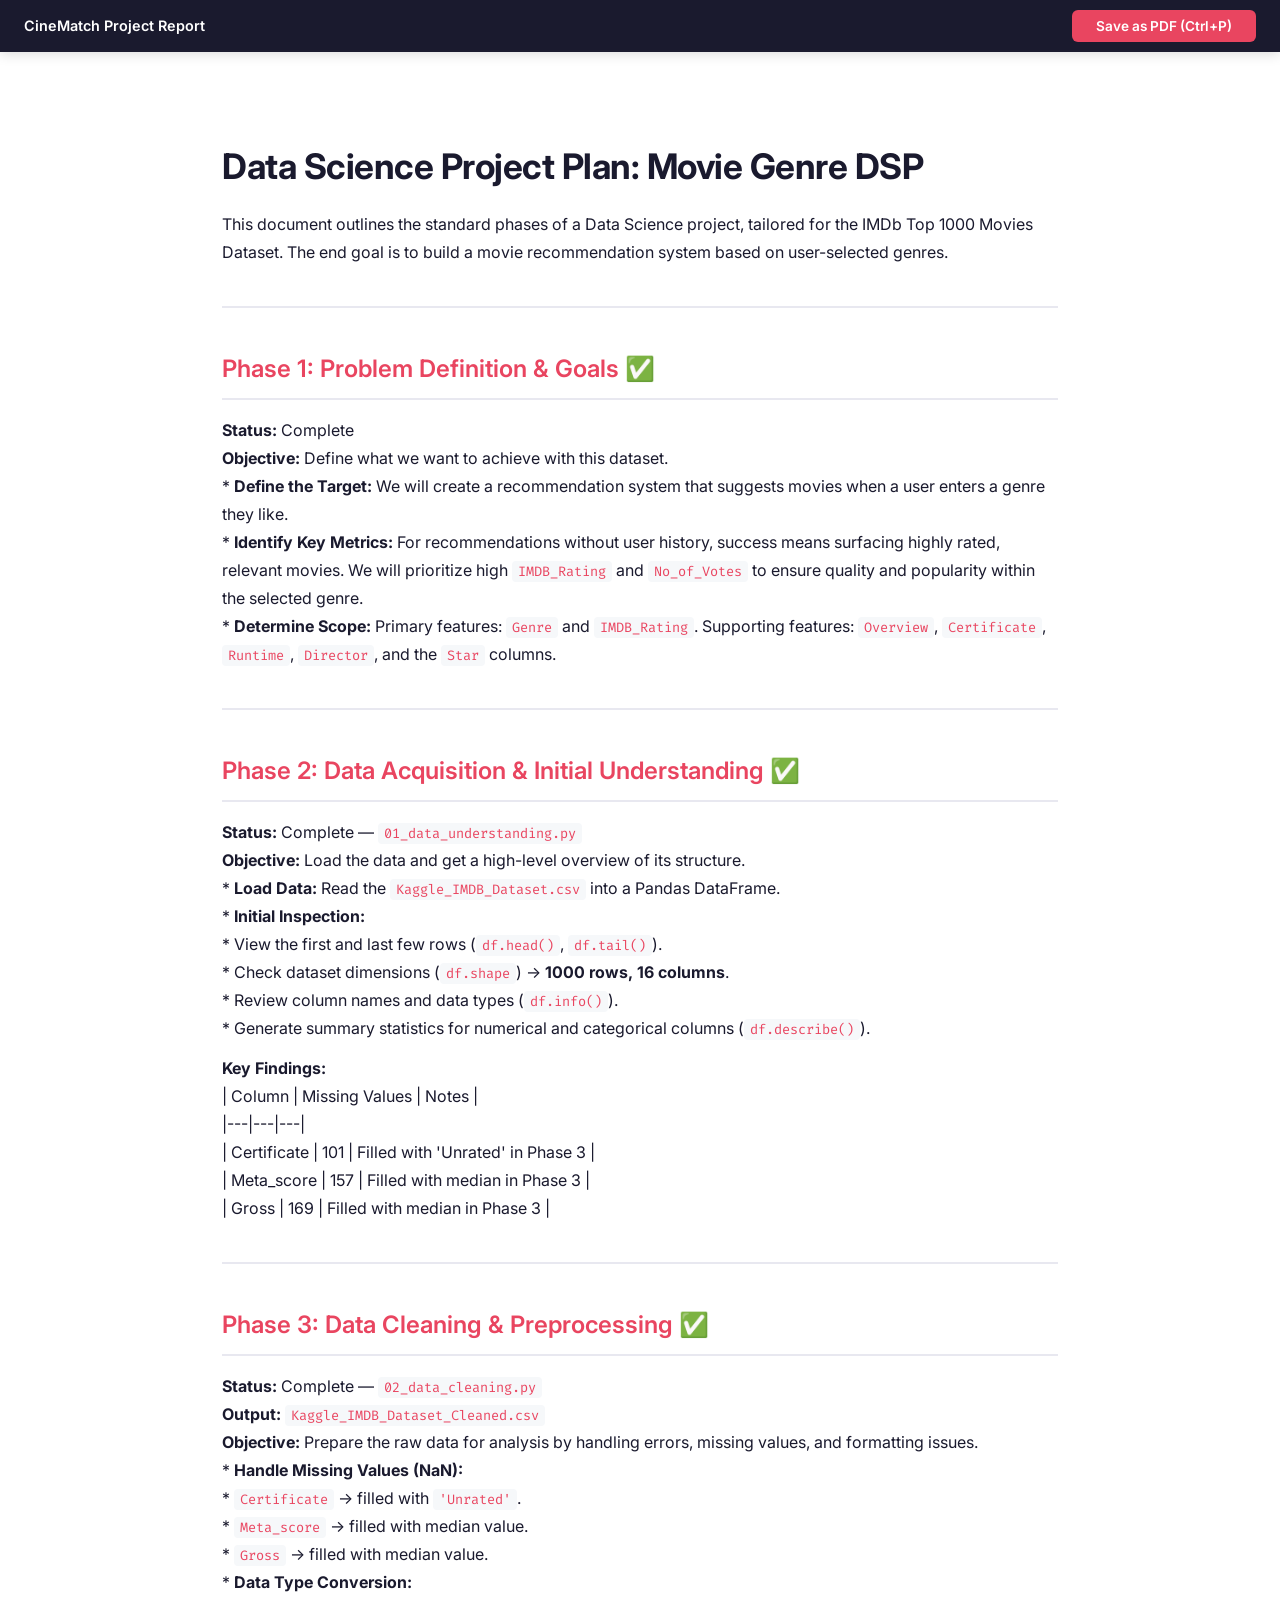
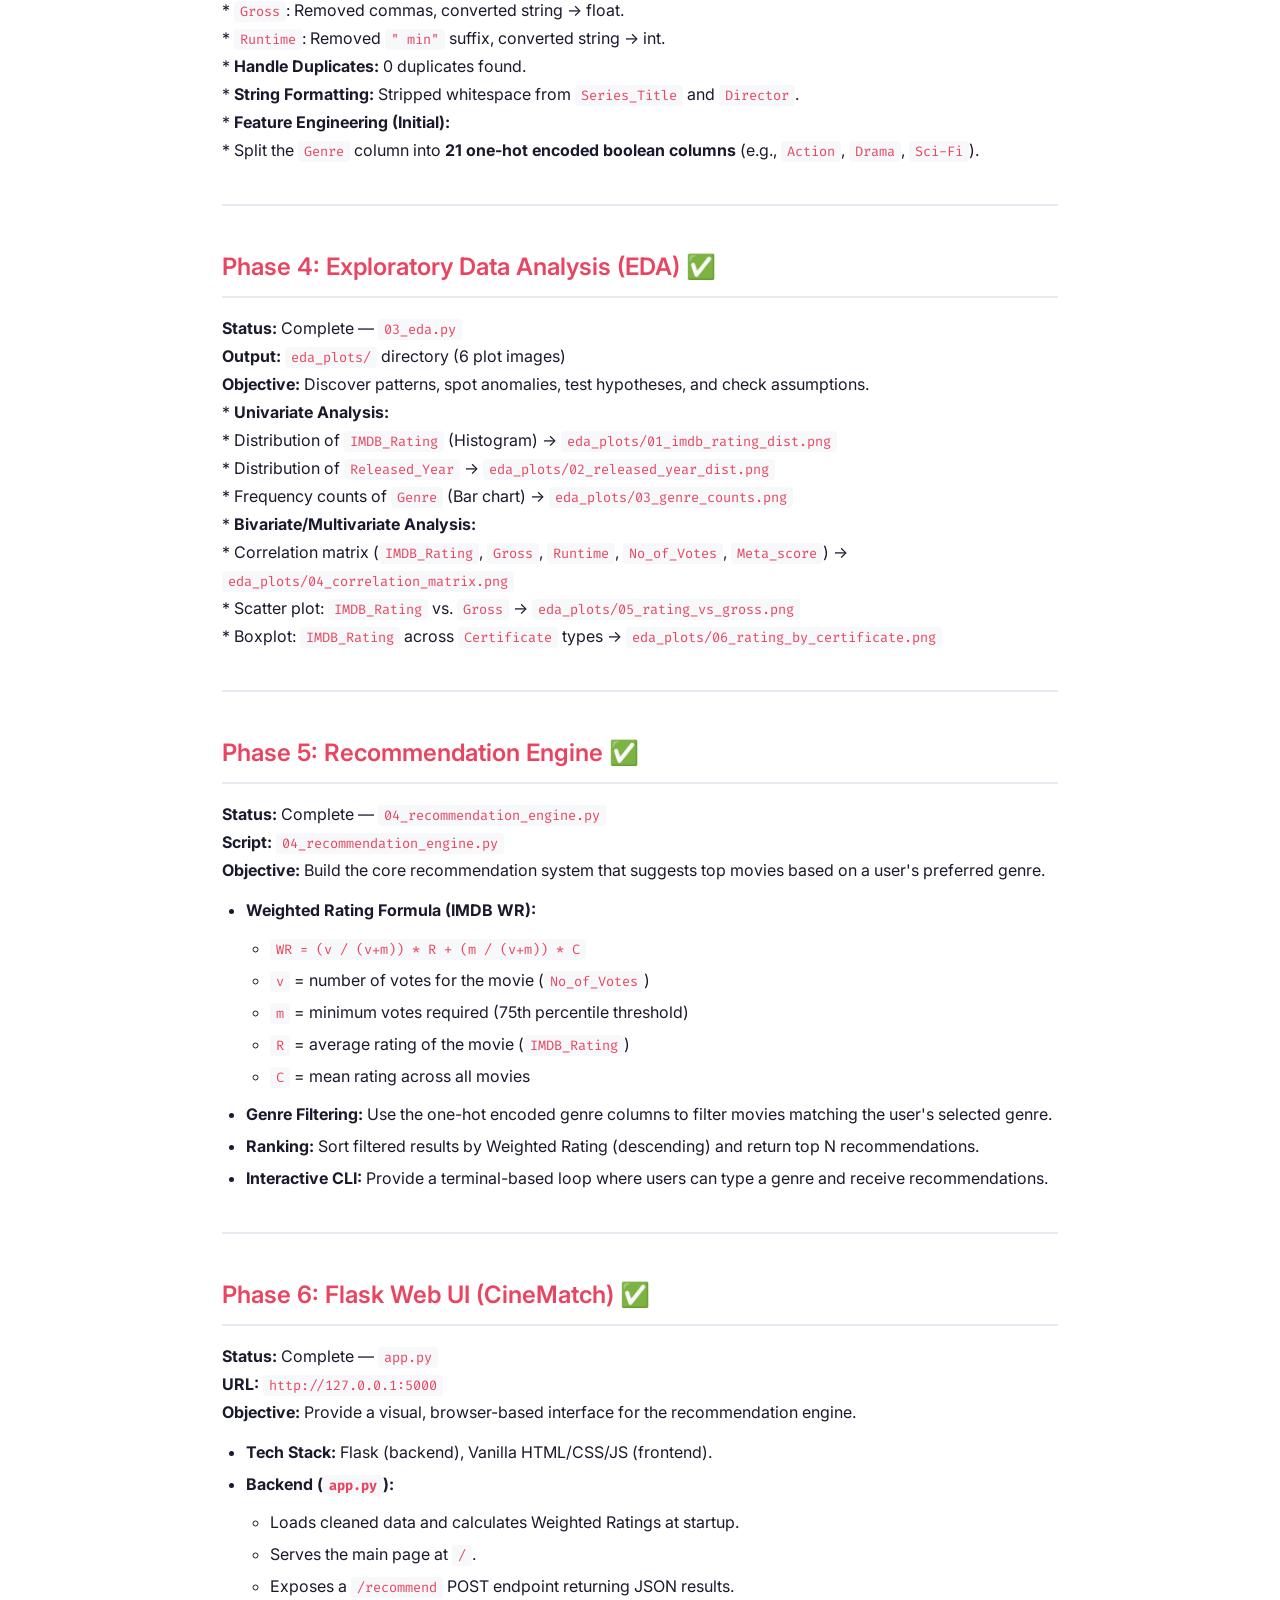
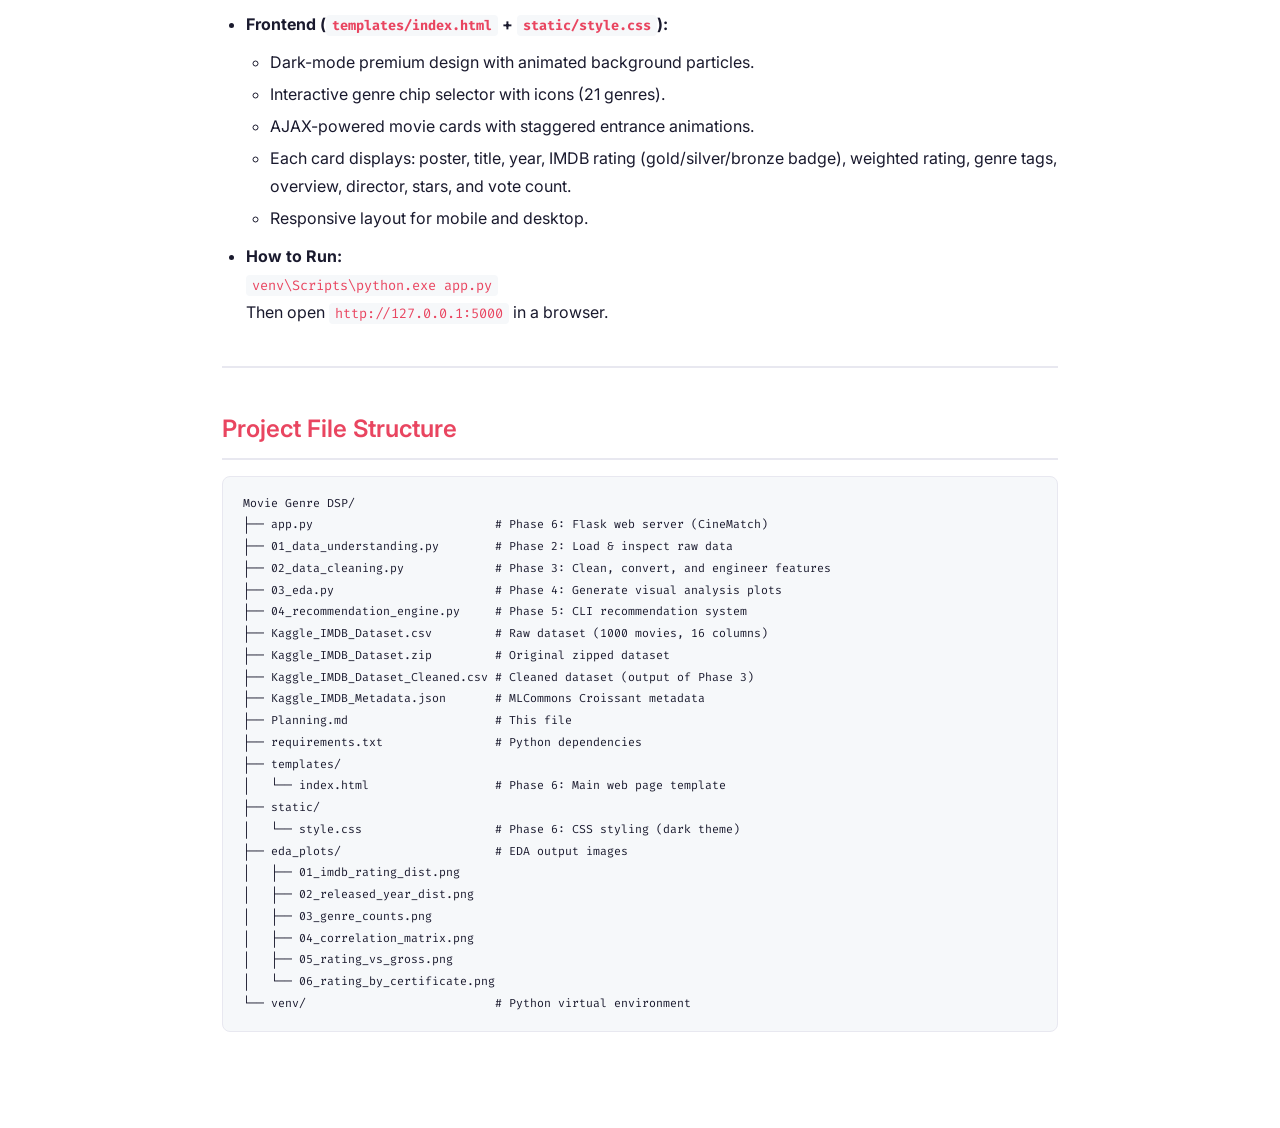
<file: Project_Report.html>
<!DOCTYPE html>
<html lang="en">
<head>
<meta charset="UTF-8">
<meta name="viewport" content="width=device-width, initial-scale=1.0">
<title>CineMatch - Project Report</title>
<style>
  @import url('https://fonts.googleapis.com/css2?family=Inter:wght@300;400;500;600;700&family=Fira+Code:wght@400;500&display=swap');

  :root {
    --bg: #ffffff;
    --text: #1a1a2e;
    --text-secondary: #4a4a6a;
    --accent: #e94560;
    --accent-light: #fff0f3;
    --border: #e8e8f0;
    --code-bg: #f6f8fa;
    --table-header: #1a1a2e;
    --table-stripe: #f9f9fc;
  }

  @media print {
    body { font-size: 10pt; }
    .no-print { display: none !important; }
    h1, h2, h3 { page-break-after: avoid; }
    table, pre, blockquote { page-break-inside: avoid; }
    @page { margin: 1.5cm 2cm; }
  }

  * { margin: 0; padding: 0; box-sizing: border-box; }

  body {
    font-family: 'Inter', -apple-system, BlinkMacSystemFont, sans-serif;
    color: var(--text);
    background: var(--bg);
    line-height: 1.75;
    max-width: 900px;
    margin: 0 auto;
    padding: 40px 32px 80px;
  }

  /* --- Headings --- */
  h1 {
    font-size: 2.2rem;
    font-weight: 700;
    color: var(--text);
    margin: 48px 0 8px;
    letter-spacing: -0.5px;
  }
  h1:first-child { margin-top: 0; }

  h2 {
    font-size: 1.5rem;
    font-weight: 600;
    color: var(--accent);
    margin: 40px 0 16px;
    padding-bottom: 8px;
    border-bottom: 2px solid var(--border);
  }

  h3 {
    font-size: 1.15rem;
    font-weight: 600;
    color: var(--text);
    margin: 28px 0 12px;
  }

  h4 {
    font-size: 1rem;
    font-weight: 600;
    color: var(--text-secondary);
    margin: 20px 0 8px;
  }

  p {
    margin: 12px 0;
    color: var(--text);
  }

  strong { color: var(--text); }

  /* --- Horizontal Rules --- */
  hr {
    border: none;
    border-top: 2px solid var(--border);
    margin: 40px 0;
  }

  /* --- Tables --- */
  table {
    width: 100%;
    border-collapse: collapse;
    margin: 16px 0 24px;
    font-size: 0.9rem;
  }

  thead th {
    background: var(--table-header);
    color: #fff;
    font-weight: 600;
    text-align: left;
    padding: 10px 14px;
  }

  thead th:first-child { border-radius: 6px 0 0 0; }
  thead th:last-child { border-radius: 0 6px 0 0; }

  tbody td {
    padding: 9px 14px;
    border-bottom: 1px solid var(--border);
  }

  tbody tr:nth-child(even) { background: var(--table-stripe); }
  tbody tr:hover { background: var(--accent-light); }

  /* --- Code --- */
  code {
    font-family: 'Fira Code', 'Consolas', monospace;
    font-size: 0.85em;
    background: var(--code-bg);
    padding: 2px 6px;
    border-radius: 4px;
    color: var(--accent);
  }

  pre {
    background: var(--code-bg);
    border: 1px solid var(--border);
    border-radius: 8px;
    padding: 16px 20px;
    overflow-x: auto;
    margin: 16px 0;
    font-size: 0.85rem;
    line-height: 1.6;
  }

  pre code {
    background: none;
    padding: 0;
    color: var(--text);
  }

  /* --- Blockquotes (alerts) --- */
  blockquote {
    border-left: 4px solid var(--accent);
    background: var(--accent-light);
    padding: 14px 20px;
    margin: 16px 0;
    border-radius: 0 8px 8px 0;
  }

  blockquote p { margin: 4px 0; color: var(--text); }

  /* --- Lists --- */
  ul, ol {
    margin: 10px 0 10px 24px;
  }

  li {
    margin: 4px 0;
  }

  /* --- Print button --- */
  .print-bar {
    position: fixed;
    top: 0;
    left: 0;
    right: 0;
    background: var(--table-header);
    color: #fff;
    padding: 10px 24px;
    display: flex;
    align-items: center;
    justify-content: space-between;
    z-index: 999;
    box-shadow: 0 2px 12px rgba(0,0,0,0.15);
  }

  .print-bar span { font-weight: 600; font-size: 0.9rem; }

  .print-btn {
    background: var(--accent);
    color: #fff;
    border: none;
    padding: 8px 24px;
    font-family: 'Inter', sans-serif;
    font-size: 0.85rem;
    font-weight: 600;
    border-radius: 6px;
    cursor: pointer;
    transition: 0.2s;
  }

  .print-btn:hover { opacity: 0.85; }
</style>
</head>
<body>

<div class="print-bar no-print">
  <span>CineMatch Project Report</span>
  <button class="print-btn" onclick="window.print()">Save as PDF (Ctrl+P)</button>
</div>

<div style="height: 48px;" class="no-print"></div>

<h1 id="data-science-project-plan-movie-genre-dsp">Data Science Project Plan: Movie Genre DSP</h1>
<p>This document outlines the standard phases of a Data Science project, tailored for the IMDb Top 1000 Movies Dataset. The end goal is to build a movie recommendation system based on user-selected genres.</p>
<hr />
<h2 id="phase-1-problem-definition-goals">Phase 1: Problem Definition &amp; Goals ✅</h2>
<p><strong>Status:</strong> Complete<br />
<strong>Objective:</strong> Define what we want to achieve with this dataset.<br />
*   <strong>Define the Target:</strong> We will create a recommendation system that suggests movies when a user enters a genre they like.<br />
*   <strong>Identify Key Metrics:</strong> For recommendations without user history, success means surfacing highly rated, relevant movies. We will prioritize high <code>IMDB_Rating</code> and <code>No_of_Votes</code> to ensure quality and popularity within the selected genre.<br />
*   <strong>Determine Scope:</strong> Primary features: <code>Genre</code> and <code>IMDB_Rating</code>. Supporting features: <code>Overview</code>, <code>Certificate</code>, <code>Runtime</code>, <code>Director</code>, and the <code>Star</code> columns.</p>
<hr />
<h2 id="phase-2-data-acquisition-initial-understanding">Phase 2: Data Acquisition &amp; Initial Understanding ✅</h2>
<p><strong>Status:</strong> Complete — <code>01_data_understanding.py</code><br />
<strong>Objective:</strong> Load the data and get a high-level overview of its structure.<br />
*   <strong>Load Data:</strong> Read the <code>Kaggle_IMDB_Dataset.csv</code> into a Pandas DataFrame.<br />
*   <strong>Initial Inspection:</strong> <br />
    *   View the first and last few rows (<code>df.head()</code>, <code>df.tail()</code>).<br />
    *   Check dataset dimensions (<code>df.shape</code>) → <strong>1000 rows, 16 columns</strong>.<br />
    *   Review column names and data types (<code>df.info()</code>).<br />
    *   Generate summary statistics for numerical and categorical columns (<code>df.describe()</code>).</p>
<p><strong>Key Findings:</strong><br />
| Column | Missing Values | Notes |<br />
|---|---|---|<br />
| Certificate | 101 | Filled with 'Unrated' in Phase 3 |<br />
| Meta_score | 157 | Filled with median in Phase 3 |<br />
| Gross | 169 | Filled with median in Phase 3 |</p>
<hr />
<h2 id="phase-3-data-cleaning-preprocessing">Phase 3: Data Cleaning &amp; Preprocessing ✅</h2>
<p><strong>Status:</strong> Complete — <code>02_data_cleaning.py</code><br />
<strong>Output:</strong> <code>Kaggle_IMDB_Dataset_Cleaned.csv</code><br />
<strong>Objective:</strong> Prepare the raw data for analysis by handling errors, missing values, and formatting issues.<br />
*   <strong>Handle Missing Values (NaN):</strong> <br />
    *   <code>Certificate</code> → filled with <code>'Unrated'</code>.<br />
    *   <code>Meta_score</code> → filled with median value.<br />
    *   <code>Gross</code> → filled with median value.<br />
*   <strong>Data Type Conversion:</strong><br />
    *   <code>Gross</code>: Removed commas, converted string → float.<br />
    *   <code>Runtime</code>: Removed <code>" min"</code> suffix, converted string → int.<br />
*   <strong>Handle Duplicates:</strong> 0 duplicates found.<br />
*   <strong>String Formatting:</strong> Stripped whitespace from <code>Series_Title</code> and <code>Director</code>.<br />
*   <strong>Feature Engineering (Initial):</strong><br />
    *   Split the <code>Genre</code> column into <strong>21 one-hot encoded boolean columns</strong> (e.g., <code>Action</code>, <code>Drama</code>, <code>Sci-Fi</code>).</p>
<hr />
<h2 id="phase-4-exploratory-data-analysis-eda">Phase 4: Exploratory Data Analysis (EDA) ✅</h2>
<p><strong>Status:</strong> Complete — <code>03_eda.py</code><br />
<strong>Output:</strong> <code>eda_plots/</code> directory (6 plot images)<br />
<strong>Objective:</strong> Discover patterns, spot anomalies, test hypotheses, and check assumptions.<br />
*   <strong>Univariate Analysis:</strong><br />
    *   Distribution of <code>IMDB_Rating</code> (Histogram) → <code>eda_plots/01_imdb_rating_dist.png</code><br />
    *   Distribution of <code>Released_Year</code> → <code>eda_plots/02_released_year_dist.png</code><br />
    *   Frequency counts of <code>Genre</code> (Bar chart) → <code>eda_plots/03_genre_counts.png</code><br />
*   <strong>Bivariate/Multivariate Analysis:</strong><br />
    *   Correlation matrix (<code>IMDB_Rating</code>, <code>Gross</code>, <code>Runtime</code>, <code>No_of_Votes</code>, <code>Meta_score</code>) → <code>eda_plots/04_correlation_matrix.png</code><br />
    *   Scatter plot: <code>IMDB_Rating</code> vs. <code>Gross</code> → <code>eda_plots/05_rating_vs_gross.png</code><br />
    *   Boxplot: <code>IMDB_Rating</code> across <code>Certificate</code> types → <code>eda_plots/06_rating_by_certificate.png</code></p>
<hr />
<h2 id="phase-5-recommendation-engine">Phase 5: Recommendation Engine ✅</h2>
<p><strong>Status:</strong> Complete — <code>04_recommendation_engine.py</code><br />
<strong>Script:</strong> <code>04_recommendation_engine.py</code><br />
<strong>Objective:</strong> Build the core recommendation system that suggests top movies based on a user's preferred genre.</p>
<ul>
<li><strong>Weighted Rating Formula (IMDB WR):</strong><ul>
<li><code>WR = (v / (v+m)) * R + (m / (v+m)) * C</code></li>
<li><code>v</code> = number of votes for the movie (<code>No_of_Votes</code>)</li>
<li><code>m</code> = minimum votes required (75th percentile threshold)</li>
<li><code>R</code> = average rating of the movie (<code>IMDB_Rating</code>)</li>
<li><code>C</code> = mean rating across all movies</li>
</ul>
</li>
<li><strong>Genre Filtering:</strong> Use the one-hot encoded genre columns to filter movies matching the user's selected genre.</li>
<li><strong>Ranking:</strong> Sort filtered results by Weighted Rating (descending) and return top N recommendations.</li>
<li><strong>Interactive CLI:</strong> Provide a terminal-based loop where users can type a genre and receive recommendations.</li>
</ul>
<hr />
<h2 id="phase-6-flask-web-ui-cinematch">Phase 6: Flask Web UI (CineMatch) ✅</h2>
<p><strong>Status:</strong> Complete — <code>app.py</code><br />
<strong>URL:</strong> <code>http://127.0.0.1:5000</code><br />
<strong>Objective:</strong> Provide a visual, browser-based interface for the recommendation engine.</p>
<ul>
<li><strong>Tech Stack:</strong> Flask (backend), Vanilla HTML/CSS/JS (frontend).</li>
<li><strong>Backend (<code>app.py</code>):</strong><ul>
<li>Loads cleaned data and calculates Weighted Ratings at startup.</li>
<li>Serves the main page at <code>/</code>.</li>
<li>Exposes a <code>/recommend</code> POST endpoint returning JSON results.</li>
</ul>
</li>
<li><strong>Frontend (<code>templates/index.html</code> + <code>static/style.css</code>):</strong><ul>
<li>Dark-mode premium design with animated background particles.</li>
<li>Interactive genre chip selector with icons (21 genres).</li>
<li>AJAX-powered movie cards with staggered entrance animations.</li>
<li>Each card displays: poster, title, year, IMDB rating (gold/silver/bronze badge), weighted rating, genre tags, overview, director, stars, and vote count.</li>
<li>Responsive layout for mobile and desktop.</li>
</ul>
</li>
<li><strong>How to Run:</strong><br />
<code>venv\Scripts\python.exe app.py</code><br />
    Then open <code>http://127.0.0.1:5000</code> in a browser.</li>
</ul>
<hr />
<h2 id="project-file-structure">Project File Structure</h2>
<div class="highlight"><pre><span></span><code>Movie Genre DSP/
├── app.py                          # Phase 6: Flask web server (CineMatch)
├── 01_data_understanding.py        # Phase 2: Load &amp; inspect raw data
├── 02_data_cleaning.py             # Phase 3: Clean, convert, and engineer features
├── 03_eda.py                       # Phase 4: Generate visual analysis plots
├── 04_recommendation_engine.py     # Phase 5: CLI recommendation system
├── Kaggle_IMDB_Dataset.csv         # Raw dataset (1000 movies, 16 columns)
├── Kaggle_IMDB_Dataset.zip         # Original zipped dataset
├── Kaggle_IMDB_Dataset_Cleaned.csv # Cleaned dataset (output of Phase 3)
├── Kaggle_IMDB_Metadata.json       # MLCommons Croissant metadata
├── Planning.md                     # This file
├── requirements.txt                # Python dependencies
├── templates/
│   └── index.html                  # Phase 6: Main web page template
├── static/
│   └── style.css                   # Phase 6: CSS styling (dark theme)
├── eda_plots/                      # EDA output images
│   ├── 01_imdb_rating_dist.png
│   ├── 02_released_year_dist.png
│   ├── 03_genre_counts.png
│   ├── 04_correlation_matrix.png
│   ├── 05_rating_vs_gross.png
│   └── 06_rating_by_certificate.png
└── venv/                           # Python virtual environment
</code></pre></div>

</body>
</html>
</file>
